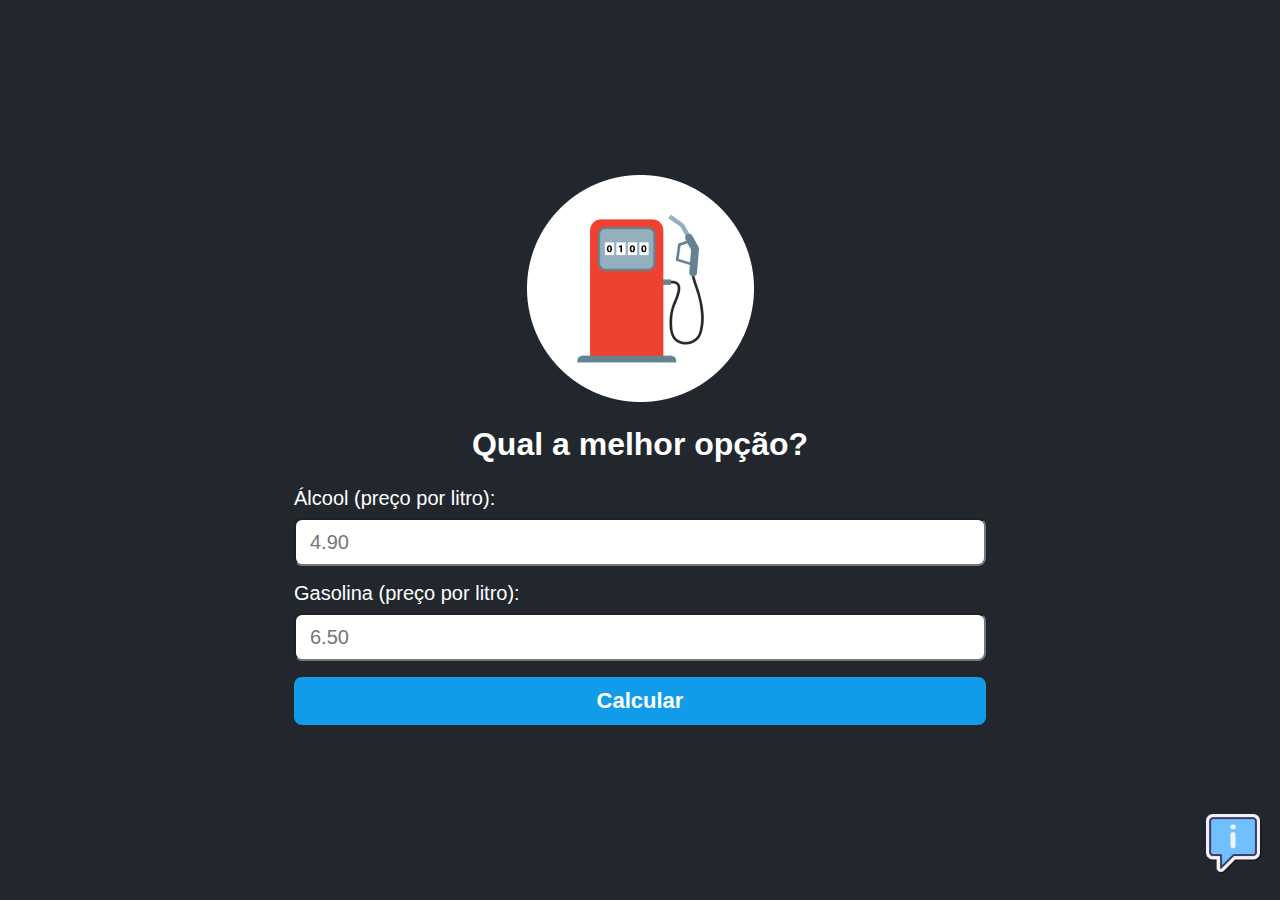
<file: index.html>
<!DOCTYPE html>
<html lang="pt-br">
<head>
    <meta charset="UTF-8">
    <meta name="viewport" content="width=device-width, initial-scale=1.0">
    <meta name="keywords" content="Calculadora gasolina ou álcool">
    <link rel="stylesheet" href="style.css"/>


    <title>Calculadora Gasolina ou Álcool</title>
</head>

<body>
    <main class="container">
        <img class="logo" src="./assets/logo.png" alt="Logo da Calculadora gasolina ou álcool" />
        <h1 class="title">Qual a melhor opção?</h1>

        <form onsubmit="calcular(event)" class="form">
            <label>Álcool (preço por litro):</label>
            <input
                id="alcool"
                class="input"  
                type="number"
                placeholder="4.90"
                min="0"
                step="0.01"
                required
            /> 

            <label>Gasolina (preço por litro):</label>
            <input 
                id="gasolina"
                class="input"  
                type="number"
                placeholder="6.50"
                min="0"
                step="0.01"
                required
            />

            <input class="button" type="submit" value="Calcular"/>
        </form>

        <section id="content-result"  class="result hide">
            <span id="text-result">Compensa usar Álcool</span>
            <span id="alcool-result">Álcool R$ 3.90</span>
            <span id="gasolina-result">Gasolina R$ 6.80</span>

        </section>

    </main>

    <div class="info">
        <span class="tooltip">Veja como é feito o calculo</span>
        <a href="calculo.html">
            <img class="info-img" src="./assets/info.png" alt="Veja como é feito o calculo"/> 
        </a>
    </div>

    <script src="script.js"></script>
</body>
</html>
</file>
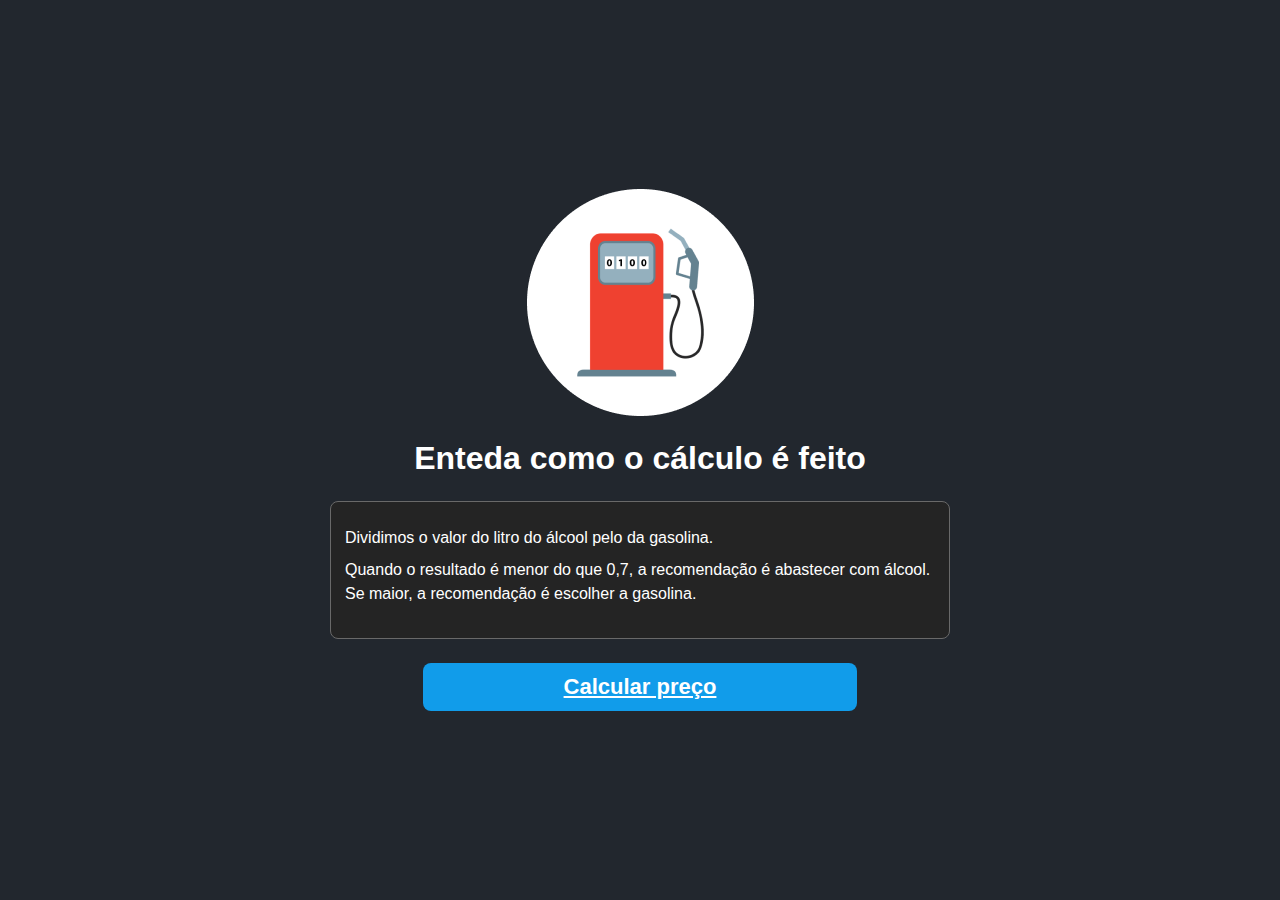
<file: calculo.html>
<!DOCTYPE html>
<html lang="pt-BR">
<head>
    <meta charset="UTF-8">
    <meta name="viewport" content="width=device-width, initial-scale=1.0">
    <link rel="stylesheet" href="style.css" />
    <title>Entenda como o calculo é feito</title>
</head>
<body>
    <main class="container">
        <img class="logo" src="./assets/logo.png" alt="logo do site calculadora gasolina e alcool"/> 
        <h1 class="title">Enteda como o cálculo é feito</h1>

        <section class="sobre">
            <p>
                Dividimos o valor do litro do álcool pelo da gasolina.
            </p>
            <p>
                Quando o resultado é menor do que 0,7, a recomendação é abastecer com álcool. Se maior,
                a recomendação é escolher a gasolina.
            </p>
            
        </section>

        <a class="button-calcular" href="index.html">
            Calcular preço
        </a>
    </main>
</body>
</html>
</file>
<file: style.css>
*{
    margin: 0 auto;
    font-family: sans-serif;
    box-sizing: border-box;
}


body{
    background-color: #22272e;
    height: 100vh;
    display: flex;
    justify-content: center;
    align-items: center;
    flex-direction: column;
}

.container{
    max-width: 720px;
    display: flex;
    flex-direction: column;
    justify-content: center;
    align-items: center;
    padding: 0 14px;
}

.logo{
    max-width: 227px;
}

.title{
    text-align: center;
    color: #fff;
    margin: 24px 0;
}

.form label{
    color: #fff;
    font-size: 20px;
    
}

.input{
    width: 100%;
    height: 48px;
    border-radius: 8px;
    font-size: 20px;
    padding: 0 14px;
    margin-top: 8px;
    margin-bottom: 16px;
}

.button{
    width: 100%;
    height: 48px;
    background-color: #119cea;
    cursor: pointer;
    border: 0;
    border-radius: 8px;
    color: #fff;
    font-size: 22px;
    font-weight: bold;
}

.result{
    background-color: #00b63e;
    max-width: 520px;
    padding: 20px 28px;
    text-align: center;
    margin-top: 28px;
    border-radius: 8px;
    display: flex;
    flex-direction: column;
    border: 1px solid #696969;
    user-select: none;
    transition: transform 0.8s;

}

.hide{
    display: none;
}

.result:hover{
    transform: scale(1.1);
}
.result span{
    color: #fff;
    margin-bottom: 12px;
}

#text-result{
    font-size: 24px;
    font-weight: bold;

}

.info{
    position: fixed;
    right: 14px;
    bottom: 22px;
}

.info-img{
    width: 66px;
    height: 66px;
}

.tooltip{
    color: #fff;
    background-color: rgb(15,15,15);
    padding: 10px 8px;
    border-radius: 8px;
    position: relative;
    bottom: 28px;
    display: none;
}

.info:hover .tooltip{
    display: inline;
}

.sobre{
    max-width: 620px;
    background-color: #242424;
    padding: 24px 14px;
    border: 1px solid #696969;
    border-radius: 8px;
}

.sobre p {
    color: #fff;
    margin-bottom: 8px;
    line-height: 150%;

}
.button-calcular{
    background-color: #119cea;
    height: 48px;
    width: 70%;
    display: flex;
    justify-content: center;
    align-items: center;
    color: #fff;
    text-decoration: nome;
    font-size: 22px;
    font-weight: bold;
    margin-top: 24px;
    border-radius: 8px;
}
</file>
